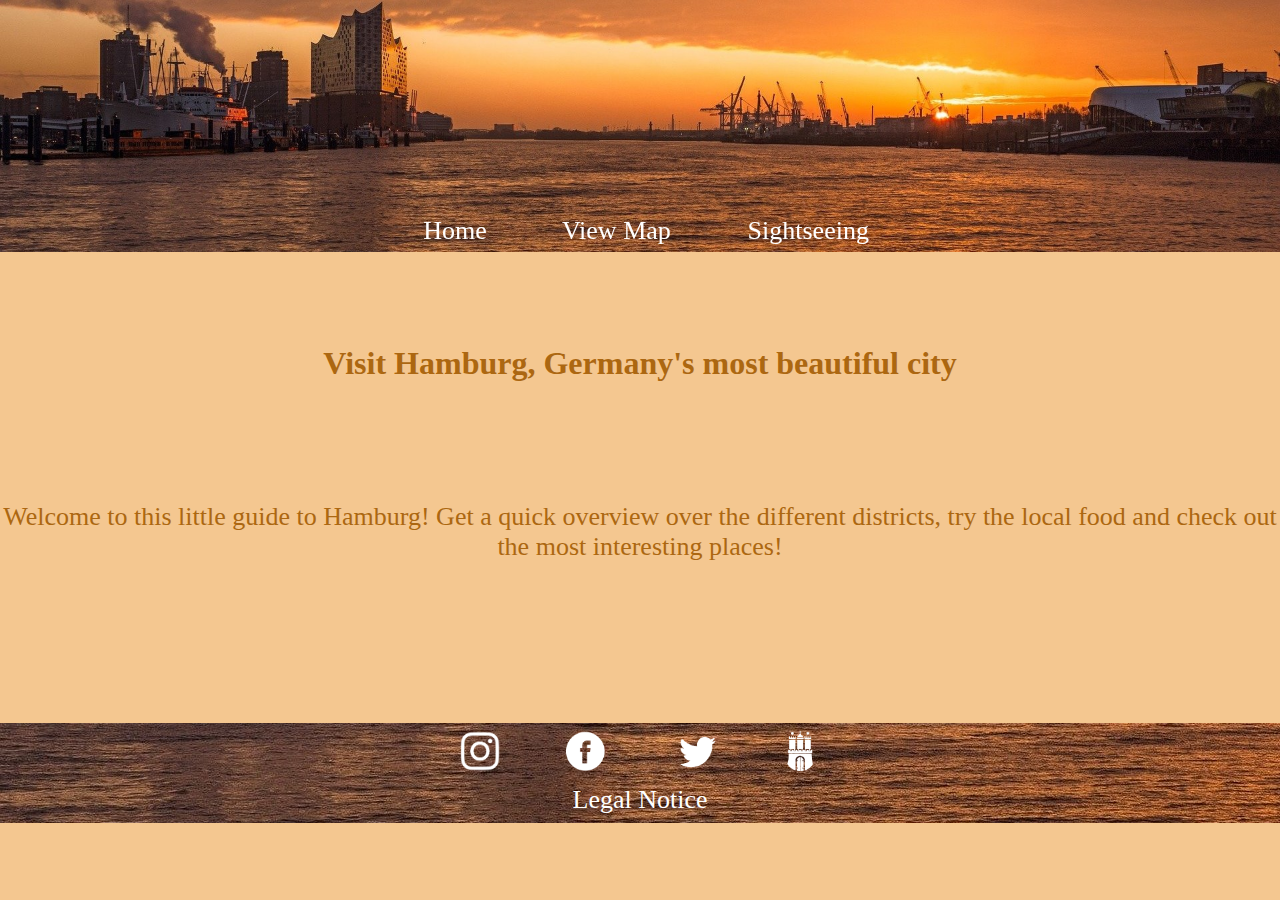
<file: index.html>
<!DOCTYPE html>
<html lang="en">

<head>
  <meta charset="UTF-8">
  <meta name="viewport" content="width=device-width, initial-scale=1">
  <link rel="stylesheet" href="MyStylesheet.css">
  <title>Visit Hamburg - Home</title>
  <link rel="icon" type="image" href="franzbrotchen.png">
</head>

<body>
  <header>
    <nav>
      <ul>
        <li><a href="#">Home</a></li>
        <li>View Map
          <ul class="drop">
            <li class="down"><a href="Wandsbek.html">Wandbek</a></li>
            <li class="down"><a href="Hamburg-Nord.html">Hamburg-Nord</a></li>
            <li class="down"><a href="Eimsbuttel.html">Eimsbüttel</a></li>
            <li class="down"><a href="Altona.html">Altona</a></li>
            <li class="down"><a href="Hamburg-Mitte.html">Hamburg-Mitte</a></li>
            <li class="down"><a href="Harburg.html">Harburg</a></li>
            <li class="down"><a href="Bergedorf.html">Bergedorf</a></li>
          </ul>
        </li>
        <li>Sightseeing
          <ul class="drop2">
            <li class="down"><a href="Sightseeing.html#jump1">Elbphilharmonie</a></li>
            <li class="down"><a href="Sightseeing.html#jump2">Rickmer Rickmers</a></li>
            <li class="down"><a href="Sightseeing.html#jump3">Planetarium</a></li>
          </ul>
        </li>
      </ul>
    </nav>
  </header>
  <div class="nomap">
    <br><br><br>
    <h1>Visit Hamburg, Germany's most beautiful city</h1>
    <br><br><br><br>
    <p>
      Welcome to this little guide to Hamburg! Get a quick overview over the different districts, try the local
      food and check out the most interesting places!
    </p><br><br><br><br><br><br>
  </div>
  <div class="fake"></div>

  <footer>
    <div>
      <section class="idk">
        <a class="loli" href="https://www.instagram.com/hamburg/?hl=de" target="_blank"><img class="logo" src="ig.png"
            alt="Instagram icon"></a>
        <a class="loli" href="https://de-de.facebook.com/Hamburg/" target="_blank"><img class="logo" src="fb.png"
            alt="Facebook icon"></a>
        <a class="loli" href="https://twitter.com/hamburg_de?ref_src=twsrc%5Egoogle%7Ctwcamp%5Eserp%7Ctwgr%5Eauthor"
          target="_blank"><img class="logo" src="tt.png" alt="Twitter icon"></a>
        <a class="loli" href="https://www.hamburg.com/" target="_blank"><img class="logo" src="hh.png"
            alt="Hamburg coat of arms"></a>
      </section>
      <section class="idk">
        <a href="LegalNotice.html">Legal Notice</a>
      </section>
    </div>
  </footer>
</body>

</html>
</file>
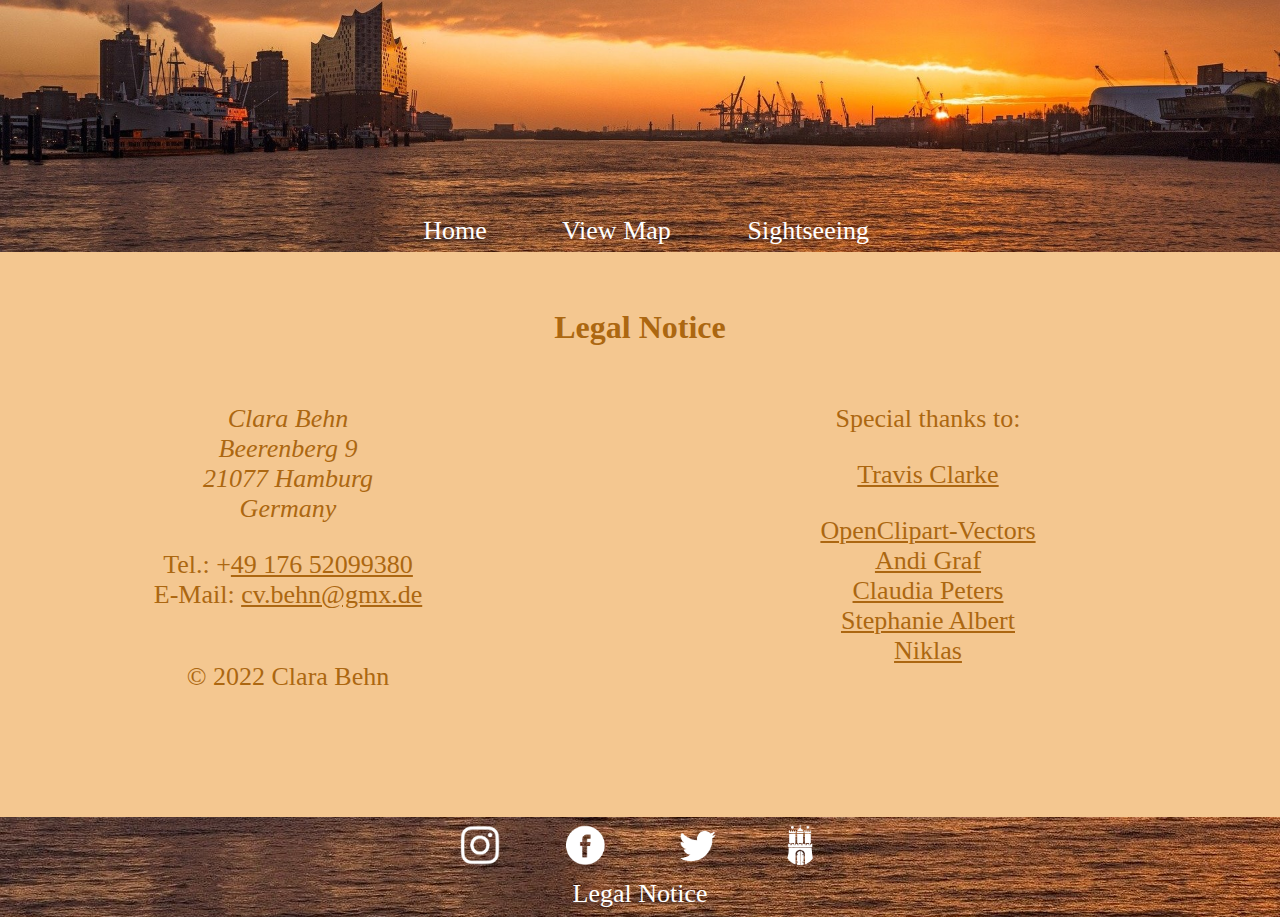
<file: LegalNotice.html>
<!DOCTYPE html>
<html lang="en">

<head>
  <meta charset="UTF-8">
  <meta name="viewport" content="width=device-width, initial-scale=1">
  <link rel="stylesheet" href="MyStylesheet.css">
  <title>Visit Hamburg - Legal Notice</title>
  <link rel="icon" type="image" href="franzbrotchen.png">
</head>

<body>
  <header>
    <nav>
      <ul>
        <li><a href="index.html">Home</a></li>
        <li>View Map
          <ul class="drop">
            <li class="down"><a href="Wandsbek.html">Wandbek</a></li>
            <li class="down"><a href="Hamburg-Nord.html">Hamburg-Nord</a></li>
            <li class="down"><a href="Eimsbuttel.html">Eimsbüttel</a></li>
            <li class="down"><a href="Altona.html">Altona</a></li>
            <li class="down"><a href="Hamburg-Mitte.html">Hamburg-Mitte</a></li>
            <li class="down"><a href="Harburg.html">Harburg</a></li>
            <li class="down"><a href="Bergedorf.html">Bergedorf</a></li>
          </ul>
        </li>
        <li>Sightseeing
          <ul class="drop2">
            <li class="down"><a href="Sightseeing.html#jump1">Elbphilharmonie</a></li>
            <li class="down"><a href="Sightseeing.html#jump2">Rickmer Rickmers</a></li>
            <li class="down"><a href="Sightseeing.html#jump3">Planetarium</a></li>
          </ul>
        </li>
      </ul>
    </nav>
  </header>
  <div class="nomap">
    <br>
    <h1>Legal Notice</h1>
    <br><br>
    <div class="left2">
      <address>
        Clara Behn<br>
        Beerenberg 9<br>
        21077 Hamburg<br>
        Germany<br>
      </address>
      <p>
        Tel.: +<a class="underlined" href="tel:+4917652099380">49 176 52099380</a><br>
        E-Mail: <a class="underlined" href="mailto:cv.behn@gmx.de">cv.behn@gmx.de</a>
      </p>
      <p>© 2022 Clara Behn</p>
    </div>
    <div class="right2">
      <p class="para">Special thanks to:
      </p>
      <p><a href="https://blog.travismclarke.com/project/imagemap/" class="underlined" target="_blank">Travis Clarke</a>
      </p>
      <p><a href="https://pixabay.com/de/users/openclipart-vectors-30363/" class="underlined"
          target="_blank">OpenClipart-Vectors</a><br>
        <a href="https://pixabay.com/de/users/46173-46173/" class="underlined" target="_blank">Andi Graf</a><br>
        <a href="https://pixabay.com/de/users/huskyherz-136017/" class="underlined" target="_blank">Claudia Peters</a><br>
        <a href="https://pixabay.com/de/users/stephaniealbert-8562402/" class="underlined"
          target="_blank">Stephanie Albert</a><br>
          <a href="https://pixabay.com/de/users/niklas9416-4093236/" class="underlined" target="_blank">Niklas</a>
      </p>
    </div>
    <div class="break"></div>
  </div>
  <footer>
    <div>
      <section class="idk">
        <a class="loli" href="https://www.instagram.com/hamburg/?hl=de" target="_blank"><img class="logo" src="ig.png"
            alt="Instagram icon"></a>
        <a class="loli" href="https://de-de.facebook.com/Hamburg/" target="_blank"><img class="logo" src="fb.png"
            alt="Facebook icon"></a>
        <a class="loli" href="https://twitter.com/hamburg_de?ref_src=twsrc%5Egoogle%7Ctwcamp%5Eserp%7Ctwgr%5Eauthor"
          target="_blank"><img class="logo" src="tt.png" alt="Twitter icon"></a>
        <a class="loli" href="https://www.hamburg.com/" target="_blank"><img class="logo" src="hh.png"
            alt="Hamburg coat of arms"></a>
      </section>
      <section class="idk">
        <a href="#">Legal Notice</a>
      </section>
    </div>
  </footer>
</body>

</html>
</file>
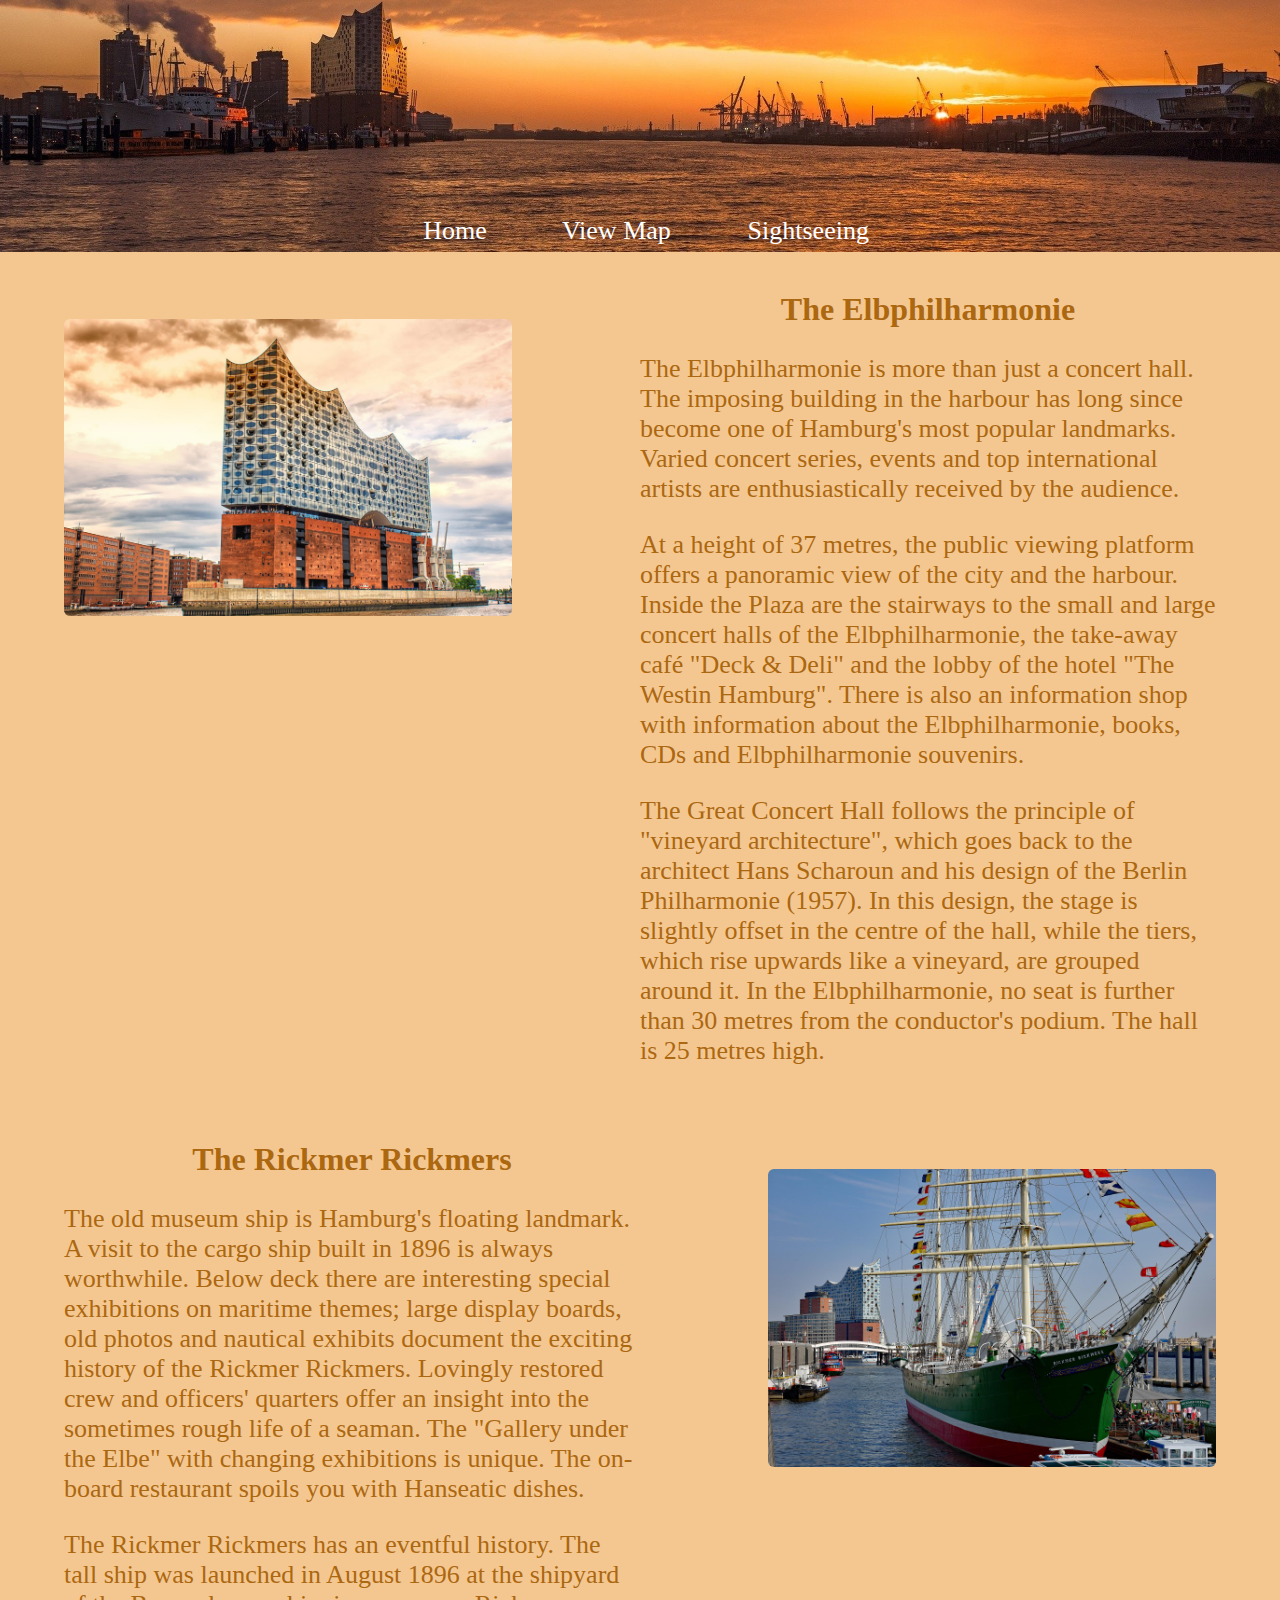
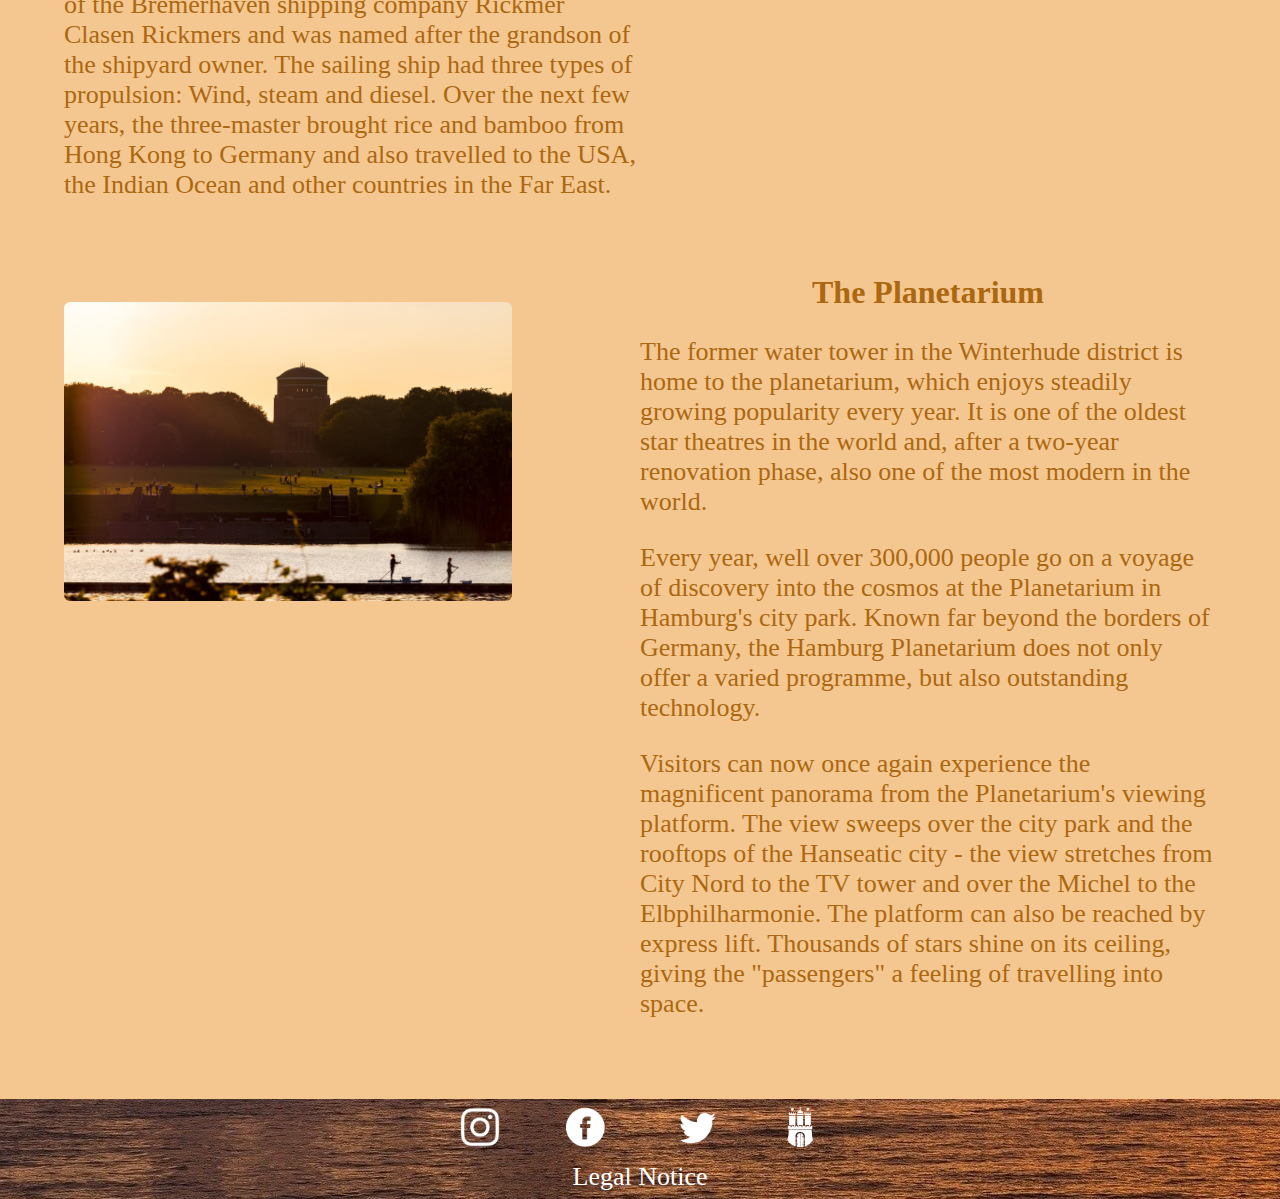
<file: Sightseeing.html>
<!DOCTYPE html>
<html lang="en">

<head>
  <meta charset="UTF-8">
  <meta name="viewport" content="width=device-width, initial-scale=1">
  <link rel="stylesheet" href="MyStylesheet.css">
  <title>Visit Hamburg - Sightseeing</title>
  <link rel="icon" type="image" href="franzbrotchen.png">
</head>

<body>
  <header>
    <nav>
      <ul>
        <li><a href="index.html">Home</a></li>
        <li>View Map
          <ul class="drop">
            <li class="down"><a href="Wandsbek.html">Wandbek</a></li>
            <li class="down"><a href="Hamburg-Nord.html">Hamburg-Nord</a></li>
            <li class="down"><a href="Eimsbuttel.html">Eimsbüttel</a></li>
            <li class="down"><a href="Altona.html">Altona</a></li>
            <li class="down"><a href="Hamburg-Mitte.html">Hamburg-Mitte</a></li>
            <li class="down"><a href="Harburg.html">Harburg</a></li>
            <li class="down"><a href="Bergedorf.html">Bergedorf</a></li>
          </ul>
        </li>
        <li>Sightseeing
          <ul class="drop2">
            <li class="down"><a href="Sightseeing.html#jump1">Elbphilharmonie</a></li>
            <li class="down"><a href="Sightseeing.html#jump2">Rickmer Rickmers</a></li>
            <li class="down"><a href="Sightseeing.html#jump3">Planetarium</a></li>
          </ul>
        </li>
      </ul>
    </nav>
  </header>
  <div>
    <section>
      <div class="right2">
        <h1 id="jump1">The Elbphilharmonie</h1>
        <p>The Elbphilharmonie is more than just a concert hall. The imposing building in the harbour has long since
          become one
          of Hamburg's most popular landmarks. Varied concert series, events and top international artists are
          enthusiastically
          received by the audience. </p>
        <p>At a height of 37 metres, the public viewing platform offers a panoramic view of the city and the harbour.
          Inside
          the Plaza are the stairways to the small and large concert halls of the Elbphilharmonie, the take-away café
          "Deck
          & Deli" and the lobby of the hotel "The Westin Hamburg". There is also an information shop with information
          about
          the Elbphilharmonie, books, CDs and Elbphilharmonie souvenirs.</p>
        <p>The Great Concert Hall follows the principle of "vineyard architecture", which goes back to the architect
          Hans
          Scharoun and his design of the Berlin Philharmonie (1957). In this design, the stage is slightly offset in the
          centre of the hall, while the tiers, which rise upwards like a vineyard, are grouped around it. In the
          Elbphilharmonie, no seat is further than 30 metres from the conductor's podium. The hall is 25 metres high.
        </p>
      </div>
      <div class="left2">
        <img src="elphi.jpg" alt="The Elbphilharmonie">
      </div>
    </section>
    <section>
      <div class="left3">
        <h1 id="jump2">The Rickmer Rickmers</h1>
        <p>The old museum ship is Hamburg's floating landmark. A visit to the cargo ship built in 1896 is always
          worthwhile. Below
          deck there are interesting special exhibitions on maritime themes; large display boards, old photos and
          nautical exhibits
          document the exciting history of the Rickmer Rickmers. Lovingly restored crew and officers' quarters offer an
          insight
          into the sometimes rough life of a seaman. The "Gallery under the Elbe" with changing exhibitions is unique.
          The on-board
          restaurant spoils you with Hanseatic dishes.</p>
        <p>The Rickmer Rickmers has an eventful history. The tall ship was launched in August 1896 at the shipyard of
          the Bremerhaven
          shipping company Rickmer Clasen Rickmers and was named after the grandson of the shipyard owner. The sailing
          ship had three
          types of propulsion: Wind, steam and diesel. Over the next few years, the three-master brought rice and bamboo
          from Hong
          Kong to Germany and also travelled to the USA, the Indian Ocean and other countries in the Far East.</p>
      </div>
      <div class="right3">
        <img src="rr.jpg" alt="The Rickmer Rickmers">
      </div>
    </section>
    <section>
      <div class="right2">
        <h1 id="jump3">The Planetarium</h1>
        <p>The former water tower in the Winterhude district is home to the planetarium, which enjoys steadily growing
          popularity every
          year. It is one of the oldest star theatres in the world and, after a two-year renovation phase, also one of
          the most modern
          in the world.</p>
        <p>Every year, well over 300,000 people go on a voyage of discovery into the cosmos at the Planetarium in
          Hamburg's city park.
          Known far beyond the borders of Germany, the Hamburg Planetarium does not only offer a varied programme, but
          also outstanding
          technology. </p>
        <p>Visitors can now once again experience the magnificent panorama from the Planetarium's viewing platform. The
          view sweeps
          over the city park and the rooftops of the Hanseatic city - the view stretches from City Nord to the TV tower
          and over the
          Michel to the Elbphilharmonie. The platform can also be reached by express lift. Thousands of stars shine on
          its ceiling, giving the "passengers" a feeling of travelling into space. </p>
      </div>
      <div class="left2">
        <img src="planetarium.jpg" alt="The Planetarium">
      </div>
    </section>
  </div>

  <footer>
    <div>
      <section class="idk">
        <a class="loli" href="https://www.instagram.com/hamburg/?hl=de" target="_blank"><img class="logo" src="ig.png"
            alt="Instagram icon"></a>
        <a class="loli" href="https://de-de.facebook.com/Hamburg/" target="_blank"><img class="logo" src="fb.png"
            alt="Facebook icon"></a>
        <a class="loli" href="https://twitter.com/hamburg_de?ref_src=twsrc%5Egoogle%7Ctwcamp%5Eserp%7Ctwgr%5Eauthor"
          target="_blank"><img class="logo" src="tt.png" alt="Twitter icon"></a>
        <a class="loli" href="https://www.hamburg.com/" target="_blank"><img class="logo" src="hh.png"
            alt="Hamburg coat of arms"></a>
      </section>
      <section class="idk">
        <a href="LegalNotice.html">Legal Notice</a>
      </section>
    </div>
  </footer>
</body>

</html>
</file>
<file: MyStylesheet.css>
:root {
    --light: #f4c790;
    --dark: #ac6711;
    --textsize: 26px;
    --VMLength: 208px;
    --SLength: 240px;
}


html {
    scroll-padding-top: 30vh;
}

body {
    background-color: var(--light);
    margin: 0%;
    width: 100%;
}

header {
    background-size: cover;
    position: fixed;
    width: 100%;
    height: 28vh;
    background-image: url("header.jpg");
    display: flex;
    align-items: flex-end;
    justify-content: center;
    margin: 0%;
    z-index: 1;
}

div {
    width: 100%;
    height: auto;
    padding: 30vh 0% 3vh 0%;
    display: flex;
    flex-direction: column;
    flex-wrap: nowrap;
}

section {
    width: 100%;
    height: auto;
}

footer {
    width: 100%;
    height: 100px;
    background-image: url("footer.jpg");
    display: flex;
    justify-content: center;
    margin: 0%;
}

footer>div {
    width: 100%;
    height: 48px;
    padding: 0%;
    display: block;
}

.idk {
    display: flex;
    justify-content: center;
    flex-wrap: nowrap;
    white-space: nowrap;
}

.idk a:hover {
    transform: scale(1.05);
    transition: 0.1s linear;
}

h1,
h2,
h3,
h4,
h5,
h6 {
    text-align: center;
}

h1,
h2,
h3,
h4,
h5,
h6,
p,
div {
    color: var(--dark);
    font-family: Georgia;
}

p {
    font-size: var(--textsize);
}

a {
    color: white;
    text-decoration: none;
    font-size: var(--textsize);
    padding-bottom: 0.3%;
    padding-top: 0.3%;
    margin-bottom: 0.3%;
    padding-left: 2.5%;
    padding-right: 2.5%;
}

address {
    font-size: var(--textsize);
}

address>a {
    color: #ac6711;
}

ul {
    display: flex;
    flex-direction: row;
    flex-wrap: nowrap;
    list-style: none;
    margin-block-end: 0.5%;
    margin-block-start: 0%;
    padding-inline-start: 2%;
    justify-content: center;
}

li {
    white-space: nowrap;
    font-size: var(--textsize);
    font-family: Georgia;
    color: white;
    padding-bottom: 0.3%;
    padding-top: 0.3%;
    margin-bottom: 0.3%;
    padding-left: 3vw;
    padding-right: 3vw;
}

.break { /*fügt Abstandt zwischen Impressum und Footer ein*/
    width: 100%;
    height: 5vh;
    padding: 0%;
}

.para { /*benutzt für <p> im Impressum*/
    margin-top: 0%;
}

.map {
    flex-wrap: wrap;
}

/* left und right wird genutzt, um die Seite in zwei Spalten zu unterteilen*/
.left2 {
    width: 35vw;
    height: auto;
    float: left;
    padding-left: 5vw;
    padding-top: 0%;
    padding-right: 5vw;
}

.right2 {
    width: 45vw;
    float: right;
    padding-right: 5vw;
    padding-left: 0%;
    display: block;
    padding-top: 0%;
}

.left3 {
    width: 45vw;
    float: left;
    padding-left: 5vw;
    padding-right: 5vw;
    display: block;
    padding-top: 0%;
}

.right3 {
    width: 35vw;
    height: auto;
    float: right;
    padding-right: 5vw;
    padding-left: 0%;
    padding-top: 0%;
}

.left2 img {
    float: left;
    width: 100%;
    height: auto;
    border-radius: 6px;
    margin-top: 11%;
    margin-bottom: 100px;
}

.right3 img {
    float: left;
    width: 100%;
    height: auto;
    border-radius: 6px;
    margin-top: 11%;
    margin-bottom: 100px;
}

.nomap { /* wird für Home und fürs Impressum genutzt*/
    text-align: center;
    display: block;
}

.drop { /*das Map drop down Menü*/
    display: none;
    position: absolute;
    background-color: var(--dark);
    width: var(--VMLength);
    padding-top: 10px;
    padding-bottom: 12px;
    border-radius: 5px;
    margin-top: 4px;
    font-size: 18px;
    padding-left: 0%;
}

.down {
    padding-left: 1vw;
}

.drop2 { /*das Sightseeing drop down Menü*/
    display: none;
    position: absolute;
    background-color: var(--dark);
    width: var(--SLength);
    padding-top: 10px;
    padding-bottom: 12px;
    border-radius: 5px;
    margin-top: 4px;
    font-size: 18px;
    padding-left: 0%;
}

.drop a {
    color: var(--light);
}

.drop2 a {
    color: var(--light);
}

.underlined { /*für Links die unterstrichen werden sollen*/
    color: #ac6711;
    text-decoration: underline;
    padding-left: 0%;
    padding-right: 0%;
}

.logo { /*für die Bildverlinkungen im Footer*/
    -webkit-filter: invert(1);
    filter: invert(1);
    height: 40px;
    width: auto;
}

.loli { /*für die Formatierung der Links im Footer*/
    padding-bottom: 0%;
    padding-top: 0.6%;
}


li:hover .drop {
    display: list-item;
}

.down:hover {
    transition: 0.1s linear;
    transform: scale(1.03);
}

li:hover .drop2 {
    display: list-item;
}

li:hover {
    transition: 0.1s linear;
    transform: scale(1.1);
}

.logo:hover {
    transition: 0.2s ease;
    transform: scale(1.1);
}

.fake{ /*bei großen Bildschirmen sorgt der Container für einen größeren Abstand zum Footer bei Home*/
    width: 100%;
    height: 0%;
    padding: 0%;
    margin: 0%;
}

@media only screen and (min-width: 1900px){
    :root{
        --textsize: 29px;
        --VMLength: 260px;
        --SLength: 305px;
    }
    footer{
        height: 120px;
    }
    .fake{
        height: 10vh;
    }
}

@media only screen and (max-width: 1350px) {
    div {
        flex-wrap: wrap;
    }

}

@media only screen and (max-width: 730px) {
    :root {
        --textsize: 18px;
        --VMLength: 146px;
        --SLength: 168px;
    }

    h1 {
        font-size: 22px;
        ;
    }

    footer {
        height: 80px;
    }

    .left img {
        width: 85%;
        padding-left: 5vw;
    }

    .logo {
        height: 35px;
    }

    .right2 {
        width: 88vw;
        float: left;
        padding-left: 5vw;
    }

    .left2 {
        width: 88vw;
    }

    .right3 {
        width: 88vw;
        height: auto;
        float: left;
        padding-left: 5vw;
    }

    .left3 {
        width: 88vw;
    }
    .para{
        margin-top: 8%;
    }

}


@media only screen and (max-width: 400px) {
    :root {
        --textsize: 14px;
        --VMLength: 111px;
        --SLength: 130px;
    }

    h1 {
        font-size: 19px;
    }

    footer {
        height: 60px
    }

    .logo {
        height: 28px;
    }
}
</file>
